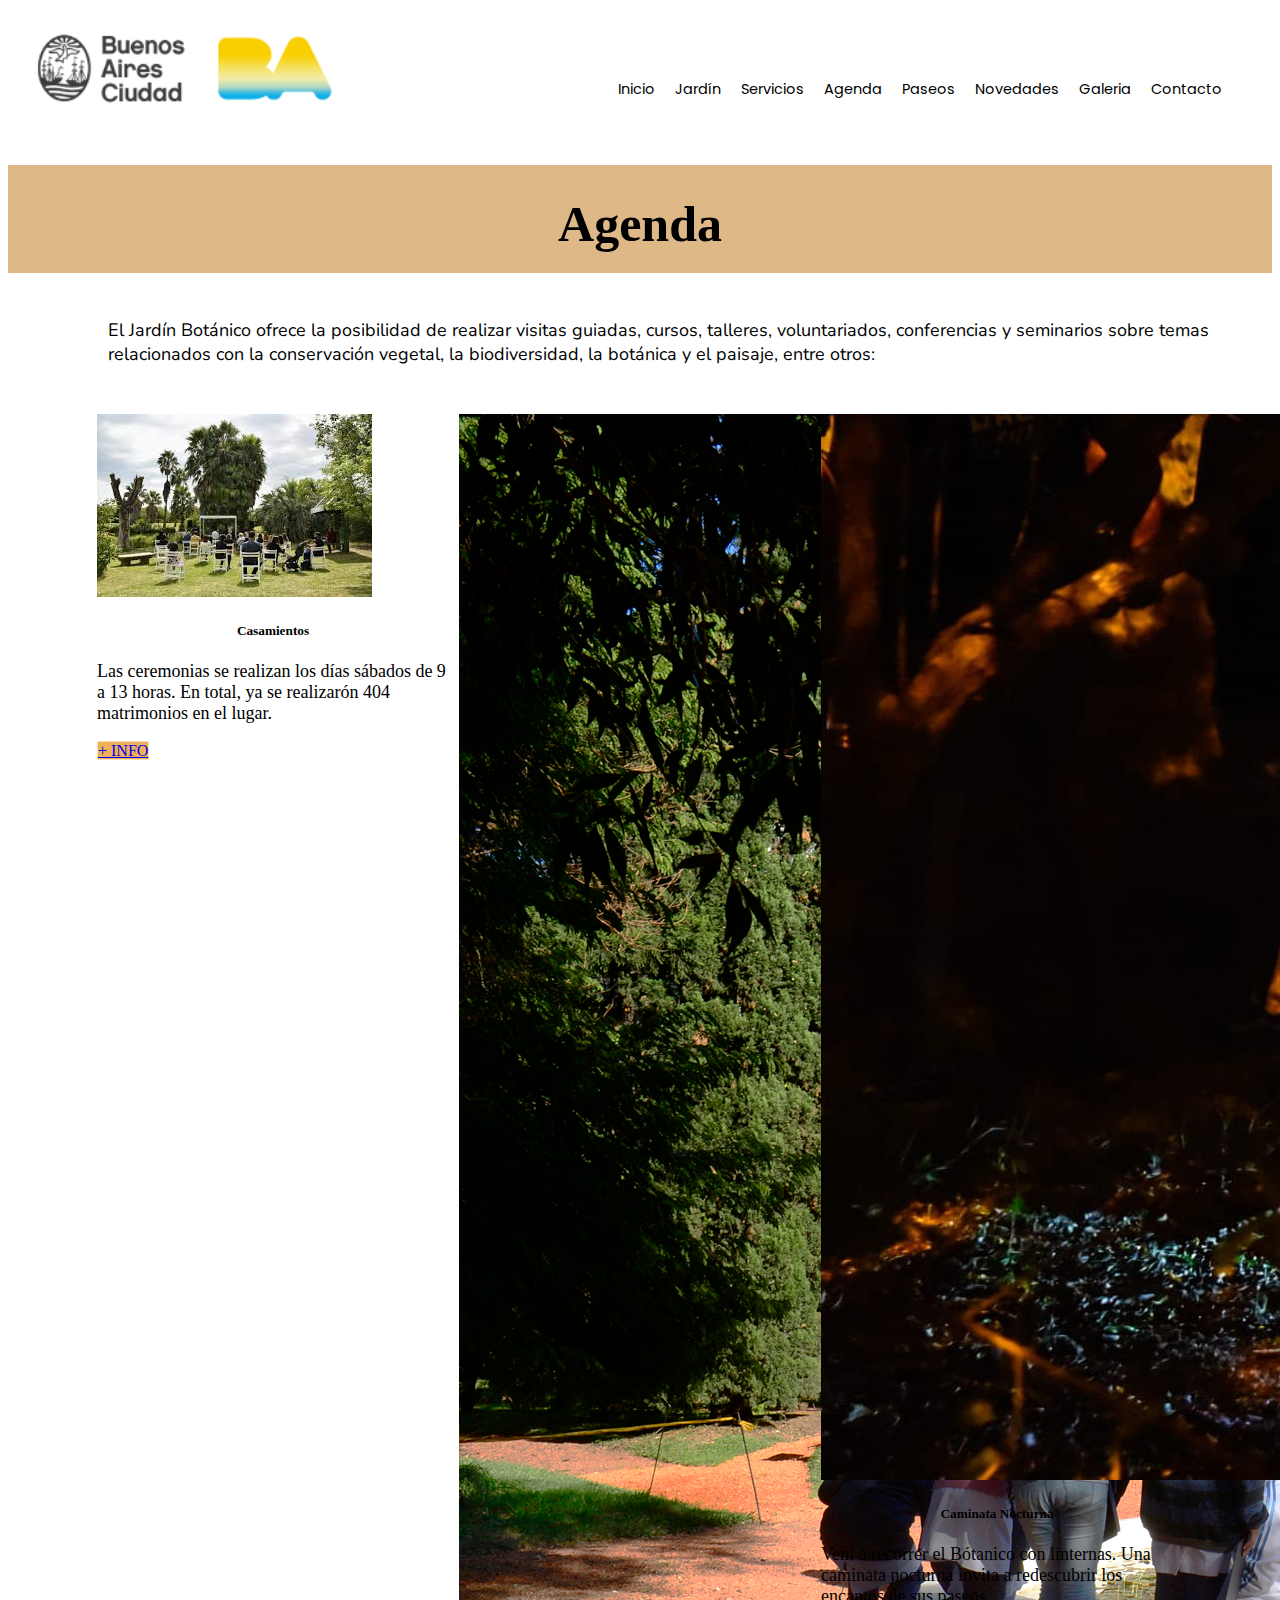
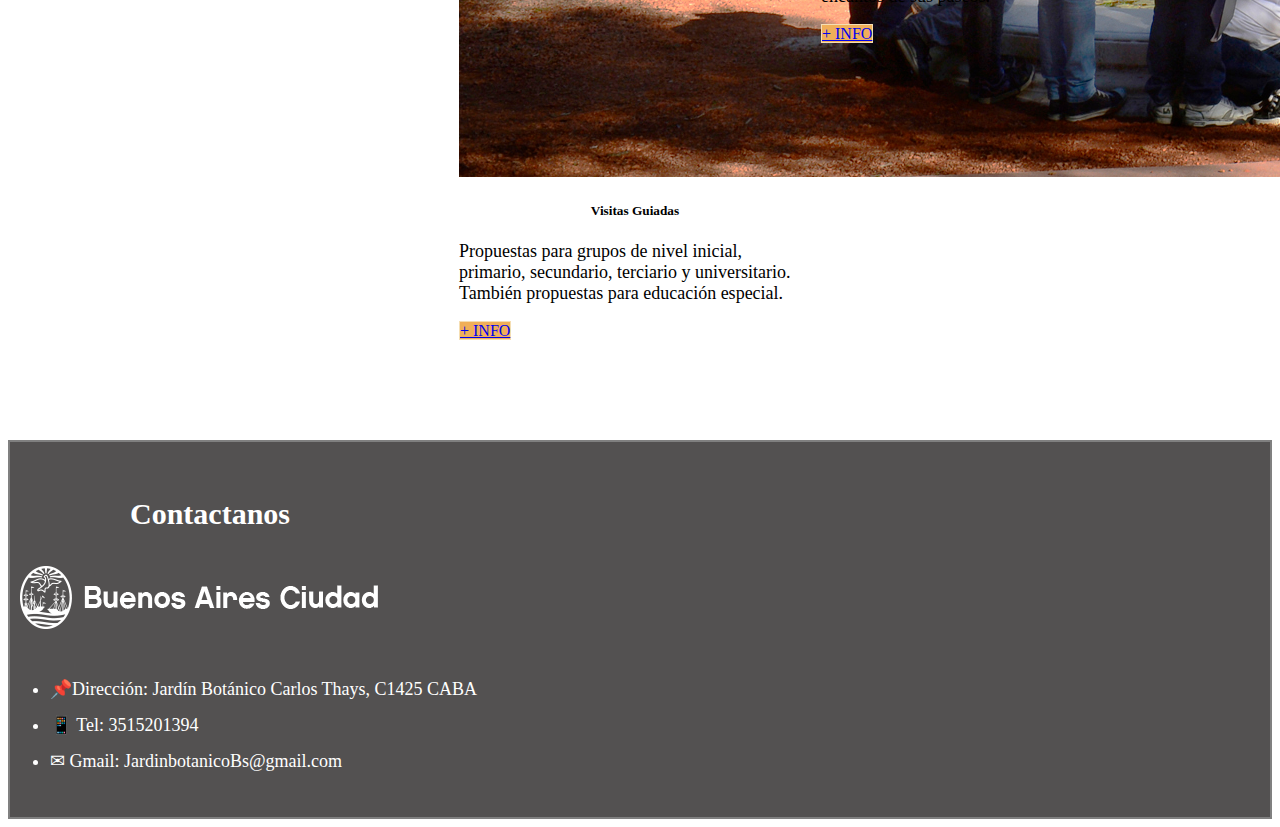
<file: pages/agenda.html>
<!DOCTYPE html>
<html lang="en">

<head>
  <meta charset="UTF-8">
  <meta http-equiv="X-UA-Compatible" content="IE=edge">
  <meta name="viewport" content="width=device-width, initial-scale=1.0">
  <meta name="description" content="El Jardín Botánico de la Ciudad “Carlos Thays conserva una importante colección viva de ejemplares arbóreos con aproximadamente 5 hectáreas destinadas a la
  flora argentina y unas 2 hectáreas con especies de los bosques templados de los cinco continentes">
  <link rel="preconnect" href="https://fonts.googleapis.com">
  <link rel="preconnect" href="https://fonts.gstatic.com" crossorigin>
  <link
    href="https://fonts.googleapis.com/css2?family=IBM+Plex+Mono&family=Josefin+Sans&family=Lora&family=Nunito&family=Oswald:wght@200;300&family=Poppins&display=swap"
    rel="stylesheet">
  <link rel="preconnect" href="https://fonts.googleapis.com">
  <link rel="preconnect" href="https://fonts.gstatic.com" crossorigin>
  <link
    href="https://fonts.googleapis.com/css2?family=IBM+Plex+Mono&family=Josefin+Sans&family=Lora&family=Nunito&family=Oswald:wght@200;300&family=Poppins&display=swap"
    rel="stylesheet">
  <meta name="keywords"
    content="jbc,jardín botánico, naturaleza,flora,fauna,biología,jardines,viveros,insectos,hojas,arboles,plantas,tierra,pulmon verde,especies,bosques">
  <link href="https://cdn.jsdelivr.net/npm/bootstrap@5.1.3/dist/css/bootstrap.min.css" rel="stylesheet"
    integrity="sha384-1BmE4kWBq78iYhFldvKuhfTAU6auU8tT94WrHftjDbrCEXSU1oBoqyl2QvZ6jIW3" crossorigin="anonymous">
  <link rel="stylesheet" href="https://cdnjs.cloudflare.com/ajax/libs/animate.css/4.1.1/animate.min.css" />
  <link rel="stylesheet" href="../cssnuevo/style.css">
  <link rel="shortcut icon" href="../imagenes/favicon.png" type="image/x-icon">
  <title>Jardín Botánico |Buenos Aires Ciudad - Gobierno de la Ciudad</title>
</head>

<body>

  <header>
    <div class="contenedor">
      <img src="../imagenes/logo.png" alt="Logo">


      <nav>
        <ul>
          <li><a href="../index.html" target="_blank">Inicio</a></li>
          <li><a href="./jardin.html" target="_blank">Jardín</a></li>
          <li><a href="./servicios.html" target="_blank">Servicios</a></li>
          <li><a href="./agenda.html" target="_blank">Agenda</a></li>
          <li><a href="./paseos.html" target="_blank">Paseos</a></li>
          <li><a href="./novedades.html" target="_blank">Novedades</a></li>
          <li><a href="./galeria.html" target="_blank">Galeria </a></li>
          <li><a href="#contacto">Contacto</a></li>
        </ul>
      </nav>
    </div>
  </header>


  <div class="contenedor_agenda-titulo">
    <h1>Agenda</h1>
    <p> El Jardín Botánico ofrece la posibilidad de realizar visitas guiadas, cursos, talleres, voluntariados,
      conferencias y seminarios sobre temas relacionados con la conservación vegetal, la biodiversidad, la botánica y el
      paisaje, entre otros:</p>
  </div>

  <section class="contenedor_agenda">
    <section class="agenda_casamiento">
      <div class="card" style="width: 22rem;">
        <img src="../imagenes/casamiento.jfif" class="card-img-top" alt="Ceremonias de casamientos en el Jardín Botánico">
        <div class="card-body">
          <h5 class="card-title">Casamientos</h5>
          <p class="card-text">Las ceremonias se realizan los días sábados de 9 a 13 horas. En total, ya se realizarón
            404 matrimonios en el lugar.</p>
          <a href="#" class="btn btn-primary">+ INFO</a>
        </div>
      </div>
    </section>

    <section class="agenda_visita-guiada">
      <div class="card" style="width: 22rem;">
        <img src="../imagenes/agenda6.jpg" class="card-img-top" alt="Visitas Guiadas por el Jardín Botánico">
        <div class="card-body">
          <h5 class="card-title">Visitas Guiadas</h5>
          <p class="card-text">Propuestas para grupos de nivel inicial, primario, secundario, terciario y universitario.
            También propuestas para educación especial.</p>
          <a href="#" class="btn btn-primary">+ INFO</a>
        </div>
      </div>
    </section>


    <section class="agenda_caminata-nocturna">
      <div class="card" style="width: 22rem;">
        <img src="../imagenes/caminataNocturna.jpg" class="card-img-top" alt="Caminata Nocturna por el Jardín Botánico">
        <div class="card-body">
          <h5 class="card-title">Caminata Nocturna</h5>
          <p class="card-text">Vení a recorrer el Bótanico con linternas. Una caminata nocturna invita a redescubrir los
            encantos de sus paseos.</p>
          <a href="#" class="btn btn-primary">+ INFO</a>
        </div>
      </div>
    </section>

  </section>



  <footer id="contacto">
    <div class="titulo_footer">
      <h2 class="animate__animated animate__bounce">Contactanos</h2>
      <img src="../imagenes/ciudad-ba.png" alt="Logo">
      <div class="descripcion_footer">
        <ul>
          <li> 📌Dirección: Jardín Botánico Carlos Thays, C1425 CABA</li>
          <li> 📱 Tel: 3515201394</li>
          <li>✉
            Gmail: JardinbotanicoBs@gmail.com</li>
        </ul>

      </div>
    </div>



    <div class="mapa_footer">
      <iframe
        src="https://www.google.com/maps/embed?pb=!1m18!1m12!1m3!1d13139.411640678754!2d-58.42604673022461!3d-34.582588199999975!2m3!1f0!2f0!3f0!3m2!1i1024!2i768!4f13.1!3m3!1m2!1s0x0%3A0x801e76c3f778715e!2sJard%C3%ADn%20Bot%C3%A1nico%20Carlos%20Thays!5e0!3m2!1ses-419!2sar!4v1661716517608!5m2!1ses-419!2sar"
        width="350" height="270" style="border:0;" allowfullscreen="" loading="lazy"
        referrerpolicy="no-referrer-when-downgrade">
      </iframe>

    </div>
  </footer>

    <script src="https://cdn.jsdelivr.net/npm/bootstrap@5.1.3/dist/js/bootstrap.bundle.min.js"
    integrity="sha384-ka7Sk0Gln4gmtz2MlQnikT1wXgYsOg+OMhuP+IlRH9sENBO0LRn5q+8nbTov4+1p"
    crossorigin="anonymous">
   </script>
</body>

</html>
</file>
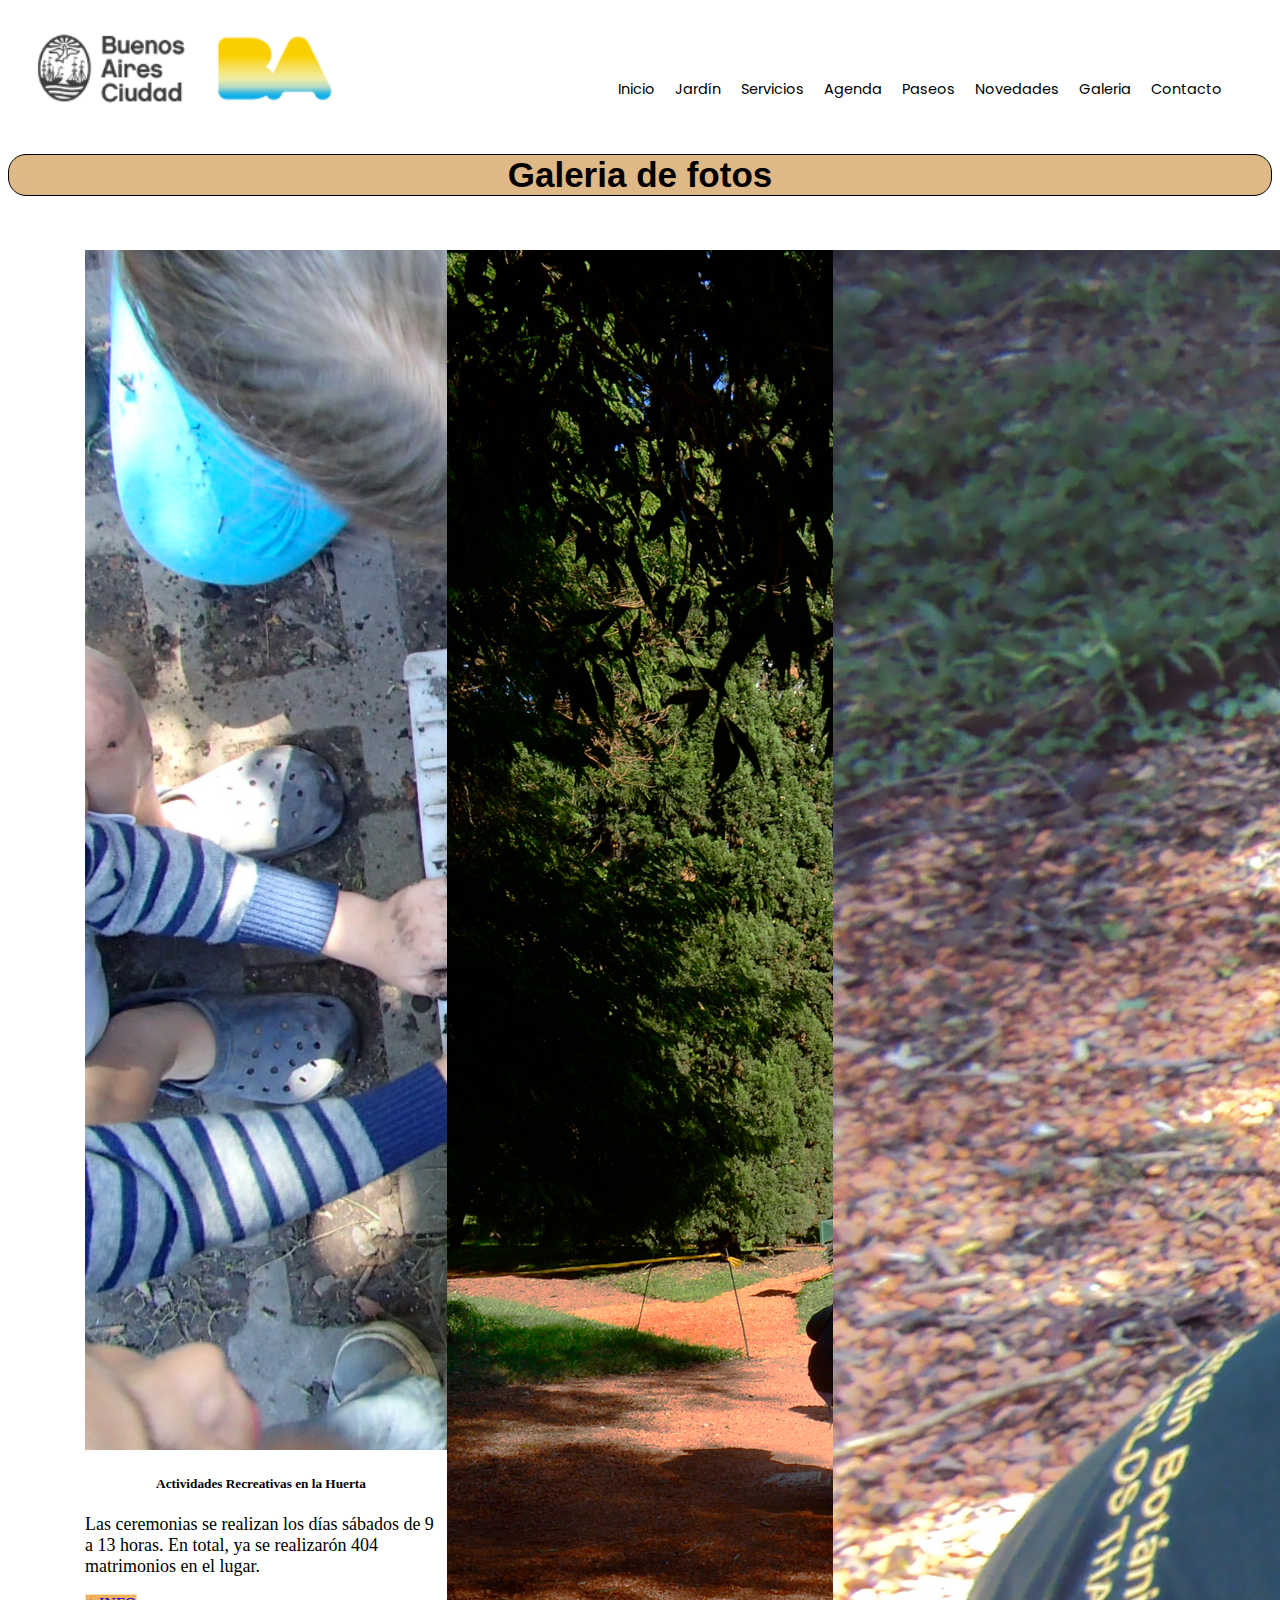
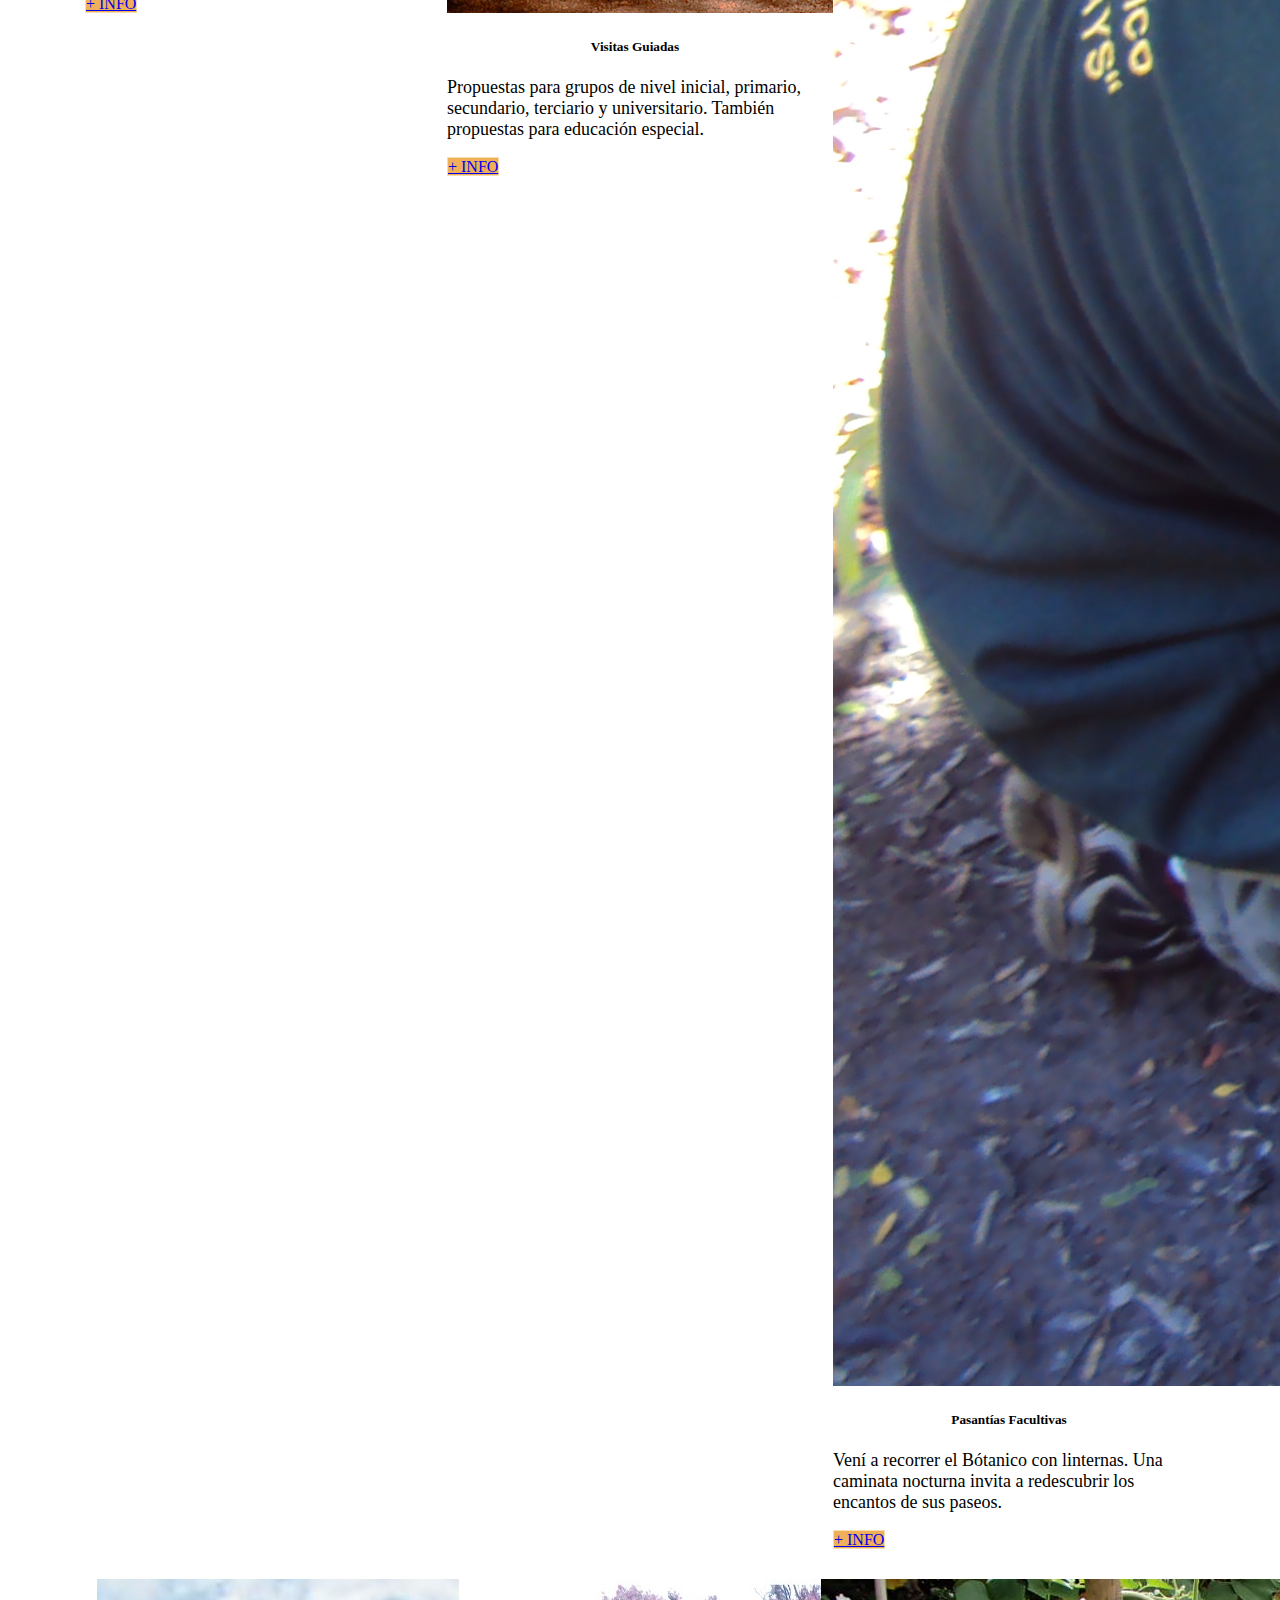
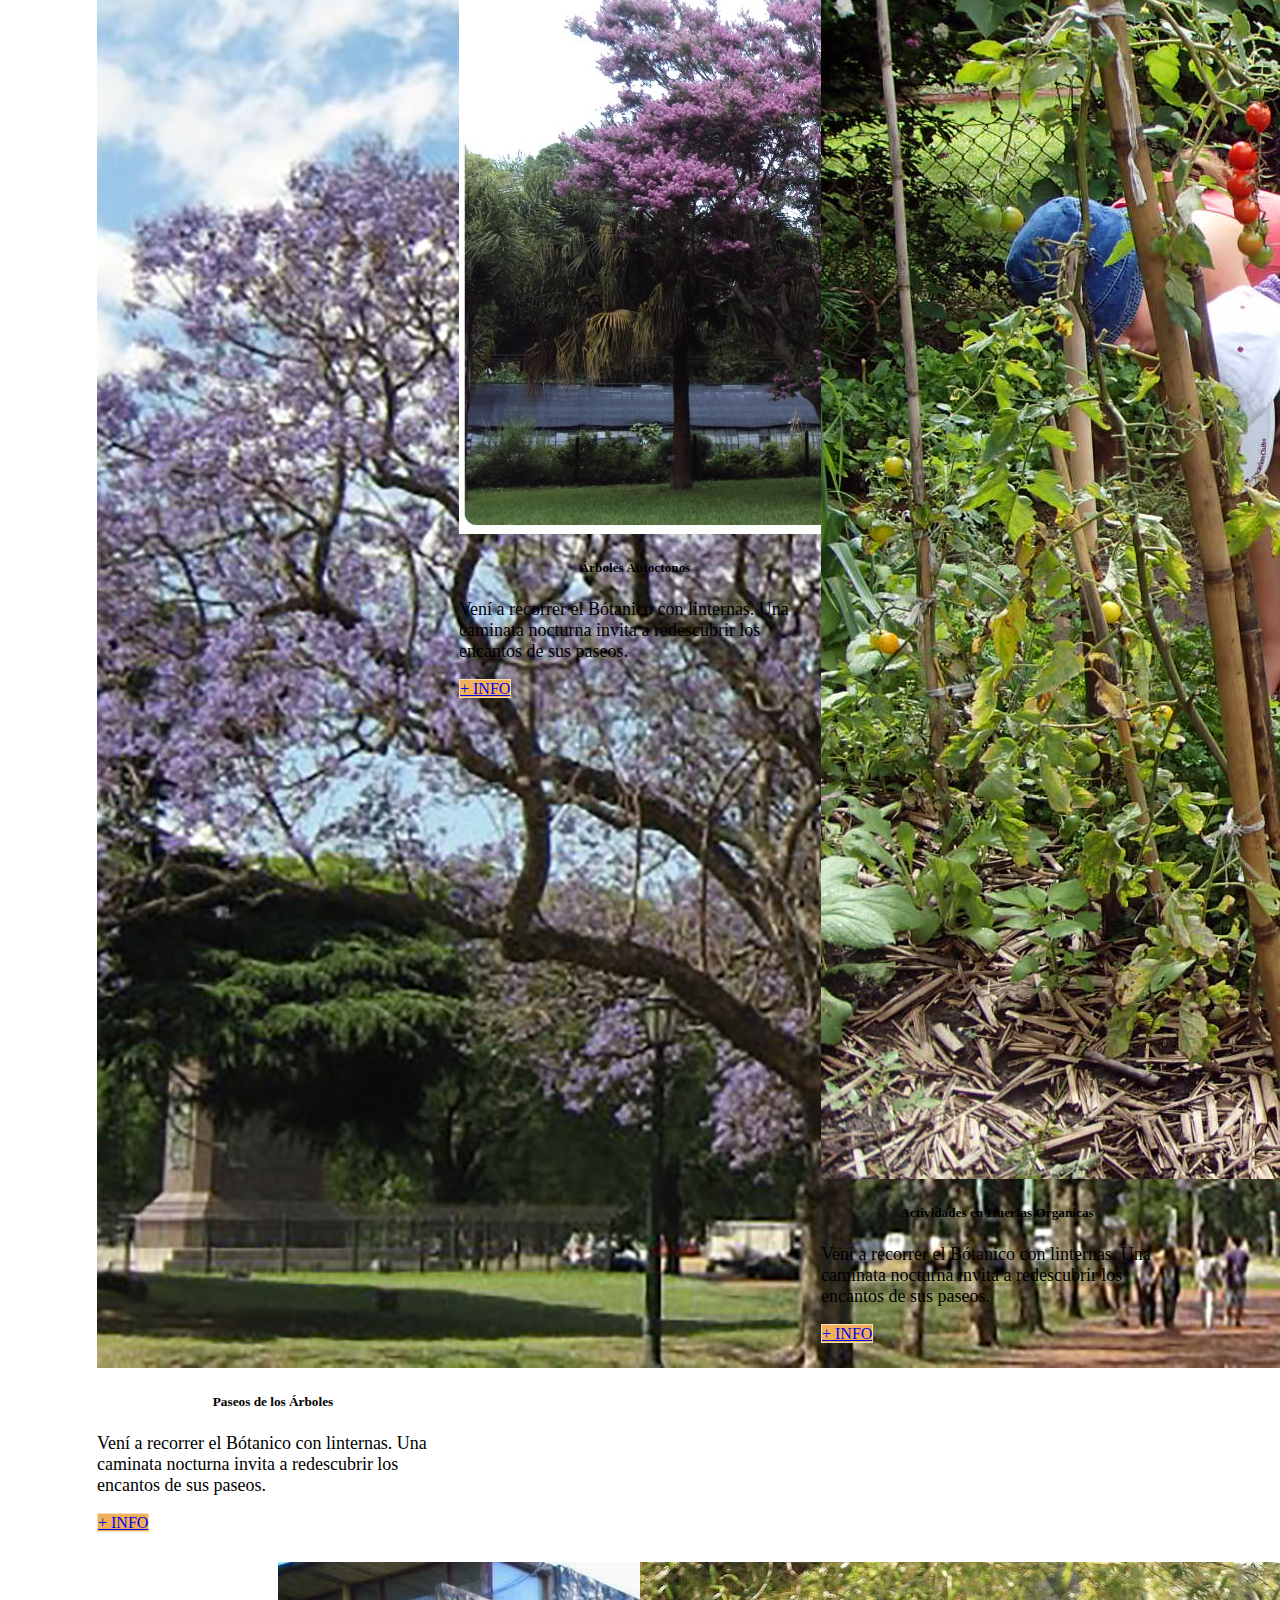
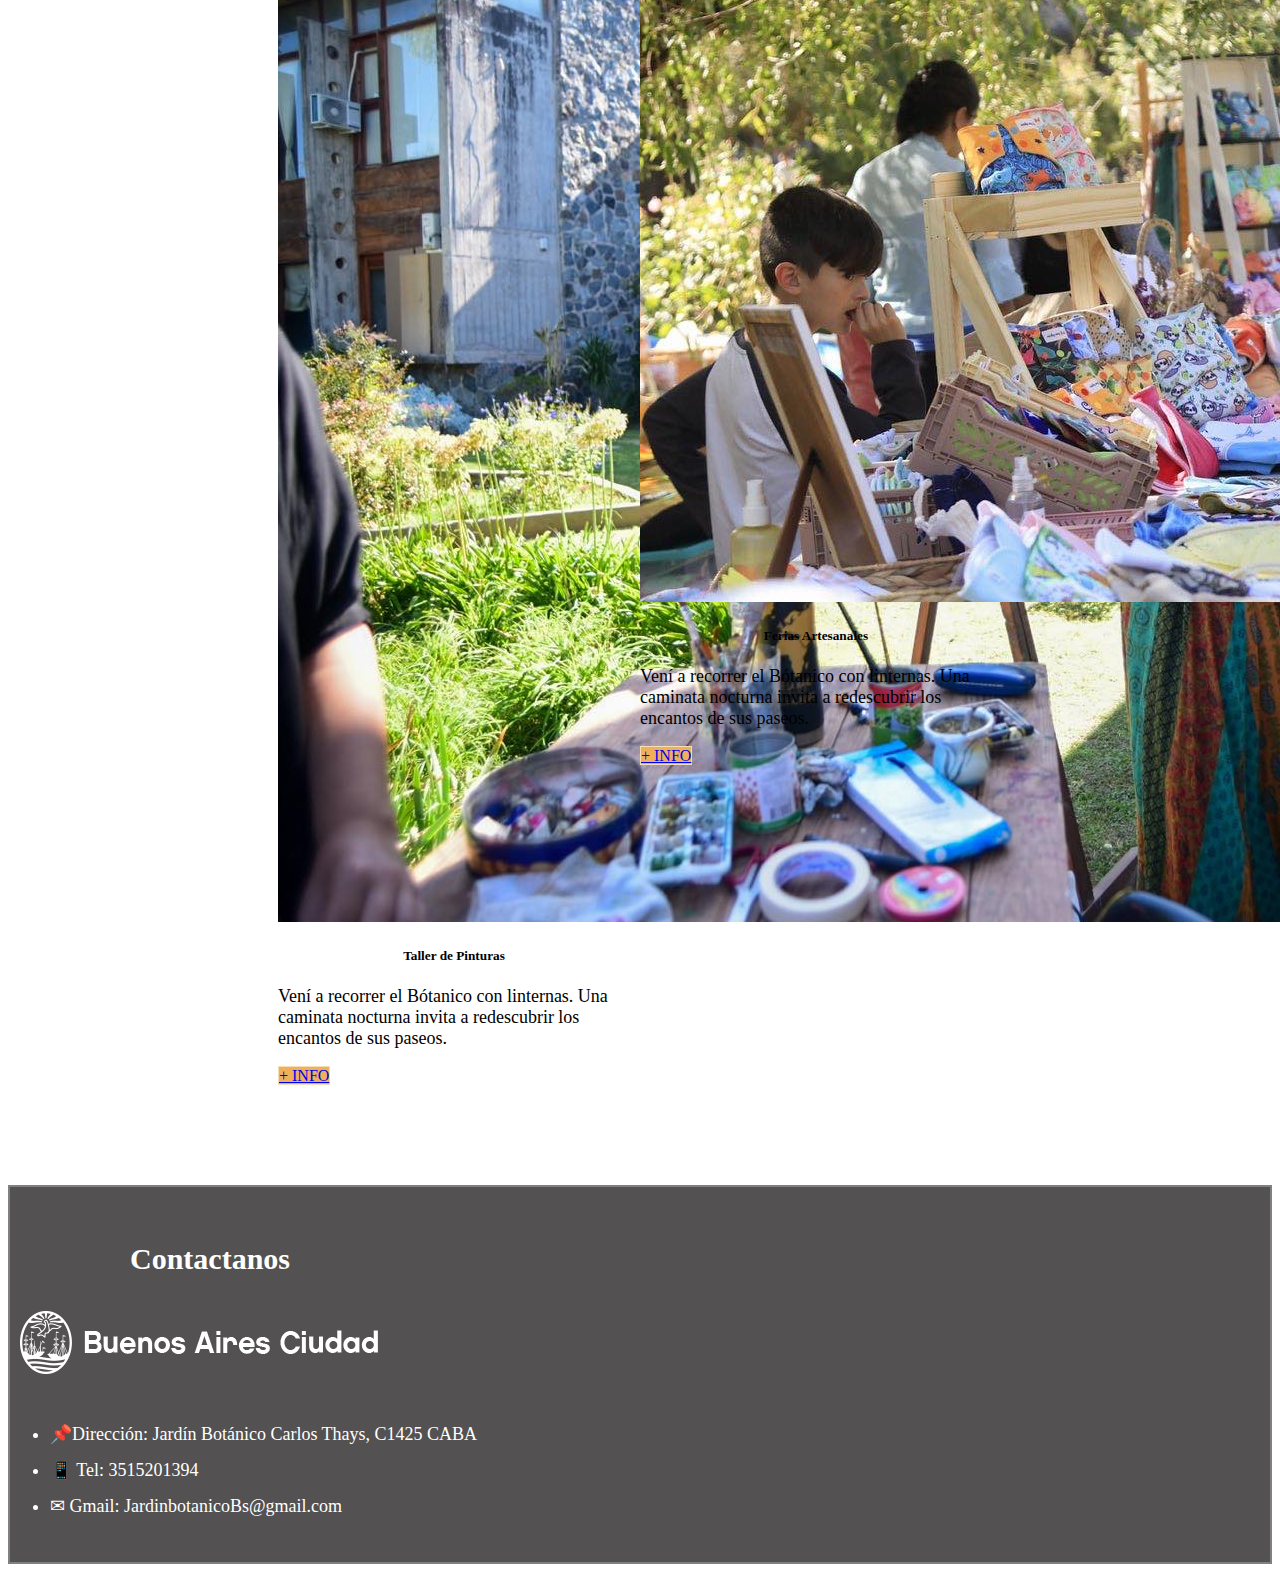
<file: pages/galeria.html>
<!DOCTYPE html>
<html lang="en">

<head>
  <meta charset="UTF-8">
  <meta http-equiv="X-UA-Compatible" content="IE=edge">
  <meta name="viewport" content="width=device-width, initial-scale=1.0">
  <meta name="description" content="El Jardín Botánico de la Ciudad “Carlos Thays conserva una importante colección viva de ejemplares arbóreos con aproximadamente 5 hectáreas destinadas a la
  flora argentina y unas 2 hectáreas con especies de los bosques templados de los cinco continentes">
  <meta name="keywords"
    content="jbc,jardín botánico, naturaleza,flora,fauna,biología,jardines,viveros,insectos,hojas,arboles,plantas,tierra,pulmon verde,especies,bosques">
  <link rel="preconnect" href="https://fonts.googleapis.com">
  <link rel="preconnect" href="https://fonts.gstatic.com" crossorigin>
  <link
    href="https://fonts.googleapis.com/css2?family=IBM+Plex+Mono&family=Josefin+Sans&family=Lora&family=Nunito&family=Oswald:wght@200;300&family=Poppins&display=swap"
    rel="stylesheet">
  <link rel="preconnect" href="https://fonts.googleapis.com">
  <link rel="preconnect" href="https://fonts.gstatic.com" crossorigin>
  <link
    href="https://fonts.googleapis.com/css2?family=IBM+Plex+Mono&family=Josefin+Sans&family=Lora&family=Nunito&family=Oswald:wght@200;300&family=Poppins&display=swap"
    rel="stylesheet">
  <link href="https://cdn.jsdelivr.net/npm/bootstrap@5.1.3/dist/css/bootstrap.min.css" rel="stylesheet"
    integrity="sha384-1BmE4kWBq78iYhFldvKuhfTAU6auU8tT94WrHftjDbrCEXSU1oBoqyl2QvZ6jIW3" crossorigin="anonymous">
  <link rel="stylesheet" href="https://cdnjs.cloudflare.com/ajax/libs/animate.css/4.1.1/animate.min.css" />
  <link rel="stylesheet" href="../cssnuevo/style.css">
  <link rel="shortcut icon" href="../imagenes/favicon.png" type="image/x-icon">
  <title>Jardín Botánico | Buenos Aires Ciudad - Gobierno de la Ciudad</title>
</head>

<body>
  <header>
    <div class="contenedor">
      <img src="../imagenes/logo.png" alt="Logo">


      <nav>
        <ul>
          <li><a href="../index.html" target="_blank">Inicio</a></li>
          <li><a href="./jardin.html" target="_blank">Jardín</a></li>
          <li><a href="./servicios.html" target="_blank">Servicios</a></li>
          <li><a href="./agenda.html" target="_blank">Agenda</a></li>
          <li><a href="./paseos.html" target="_blank">Paseos</a></li>
          <li><a href="./novedades.html" target="_blank">Novedades</a></li>
          <li><a href="./galeria.html" target="_blank">Galeria </a></li>
          <li><a href="#contacto">Contacto</a></li>
        </ul>
      </nav>
    </div>
  </header>

  <section class="encabezado_galeria">
    <h1>Galeria de fotos</h1>
  </section>


  <section class="contenedor_agenda">
    <section class="agenda_casamiento">
      <div class="card" style="width: 22rem;">
        <img src="../imagenes/galeria1.jpg" class="card-img-top" alt="Ceremonias de casamientos en el Jardín Botánico">
        <div class="card-body">
          <h5 class="card-title">Actividades Recreativas en la Huerta</h5>
          <p class="card-text">Las ceremonias se realizan los días sábados de 9 a 13 horas. En total, ya se realizarón
            404 matrimonios en el lugar.</p>
          <a href="#" class="btn btn-primary">+ INFO</a>
        </div>
      </div>
    </section>

    <section class="agenda_visita-guiada">
      <div class="card" style="width: 23.5rem;" >
        <img src="../imagenes/galeria2.jpg" class="card-img-top" alt="Visitas Guiadas por el Jardín Botánico">
        <div class="card-body">
          <h5 class="card-title">Visitas Guiadas</h5>
          <p class="card-text">Propuestas para grupos de nivel inicial, primario, secundario, terciario y universitario.
            También propuestas para educación especial.</p>
          <a href="#" class="btn btn-primary">+ INFO</a>
        </div>
      </div>
    </section>


    <section class="agenda_caminata-nocturna">
      <div class="card" style="width: 22rem;">
        <img src="../imagenes/galeria3.jpg" class="card-img-top" alt="Caminata Nocturna por el Jardín Botánico">
        <div class="card-body">
          <h5 class="card-title">Pasantías Facultivas</h5>
          <p class="card-text">Vení a recorrer el Bótanico con linternas. Una caminata nocturna invita a redescubrir los
            encantos de sus paseos.</p>
          <a href="#" class="btn btn-primary">+ INFO</a>
        </div>
      </div>
    </section>

    <section class="agenda_caminata-nocturna">
      <div class="card" style="width: 22rem;">
        <img src="../imagenes/galeria4.jpg" class="card-img-top" alt="Caminata Nocturna por el Jardín Botánico">
        <div class="card-body">
          <h5 class="card-title">Paseos de los Árboles</h5>
          <p class="card-text">Vení a recorrer el Bótanico con linternas. Una caminata nocturna invita a redescubrir los
            encantos de sus paseos.</p>
          <a href="#" class="btn btn-primary">+ INFO</a>
        </div>
      </div>
    </section>

    <section class="agenda_caminata-nocturna">
      <div class="card" style="width: 22rem;">
        <img src="../imagenes/galeria5.jpg" class="card-img-top" alt="Caminata Nocturna por el Jardín Botánico">
        <div class="card-body">
          <h5 class="card-title">Árboles Autoctonos</h5>
          <p class="card-text">Vení a recorrer el Bótanico con linternas. Una caminata nocturna invita a redescubrir los
            encantos de sus paseos.</p>
          <a href="#" class="btn btn-primary">+ INFO</a>
        </div>
      </div>
    </section>

    <section class="agenda_caminata-nocturna">
      <div class="card" style="width: 22rem;">
        <img src="../imagenes/tallerHortalizas.jpg" class="card-img-top" alt="Caminata Nocturna por el Jardín Botánico">
        <div class="card-body">
          <h5 class="card-title">Actividades en Huertas Organicas</h5>
          <p class="card-text">Vení a recorrer el Bótanico con linternas. Una caminata nocturna invita a redescubrir los
            encantos de sus paseos.</p>
          <a href="#" class="btn btn-primary">+ INFO</a>
        </div>
      </div>
    </section>

    <section class="agenda_caminata-nocturna">
      <div class="card" style="width: 22rem;">
        <img src="../imagenes/tallerPintura.jpg" class="card-img-top" alt="Caminata Nocturna por el Jardín Botánico">
        <div class="card-body">
          <h5 class="card-title">Taller de Pinturas</h5>
          <p class="card-text">Vení a recorrer el Bótanico con linternas. Una caminata nocturna invita a redescubrir los
            encantos de sus paseos.</p>
          <a href="#" class="btn btn-primary">+ INFO</a>
        </div>
      </div>
    </section>

    <section class="agenda_caminata-nocturna">
      <div class="card" style="width: 22rem;">
        <img src="../imagenes/feriaArtesanias.jpg" class="card-img-top" alt="Caminata Nocturna por el Jardín Botánico">
        <div class="card-body">
          <h5 class="card-title">Ferias Artesanales</h5>
          <p class="card-text">Vení a recorrer el Bótanico con linternas. Una caminata nocturna invita a redescubrir los
            encantos de sus paseos.</p>
          <a href="#" class="btn btn-primary">+ INFO</a>
        </div>
      </div>
    </section>
  </section>



    <footer id="contacto">
      <div class="titulo_footer">
        <h2 class="animate__animated animate__bounce">Contactanos</h2>
        <img src="../imagenes/ciudad-ba.png" alt="Logo">
        <div class="descripcion_footer">
          <ul>
            <li> 📌Dirección: Jardín Botánico Carlos Thays, C1425 CABA</li>
            <li> 📱 Tel: 3515201394</li>
            <li> ✉
              Gmail: JardinbotanicoBs@gmail.com</li>
          </ul>
  
        </div>
      </div>
      
  
  
  
      <div class="mapa_footer">
        <iframe
          src="https://www.google.com/maps/embed?pb=!1m18!1m12!1m3!1d13139.411640678754!2d-58.42604673022461!3d-34.582588199999975!2m3!1f0!2f0!3f0!3m2!1i1024!2i768!4f13.1!3m3!1m2!1s0x0%3A0x801e76c3f778715e!2sJard%C3%ADn%20Bot%C3%A1nico%20Carlos%20Thays!5e0!3m2!1ses-419!2sar!4v1661716517608!5m2!1ses-419!2sar"
          width="350" height="270" style="border:0;" allowfullscreen="" loading="lazy"
          referrerpolicy="no-referrer-when-downgrade">
        </iframe>
  
      </div>
    </footer>
  
    <script src="https://cdn.jsdelivr.net/npm/bootstrap@5.1.3/dist/js/bootstrap.bundle.min.js"
      integrity="sha384-ka7Sk0Gln4gmtz2MlQnikT1wXgYsOg+OMhuP+IlRH9sENBO0LRn5q+8nbTov4+1p" crossorigin="anonymous">
      </script>
  </body>
  
  </html>
</file>
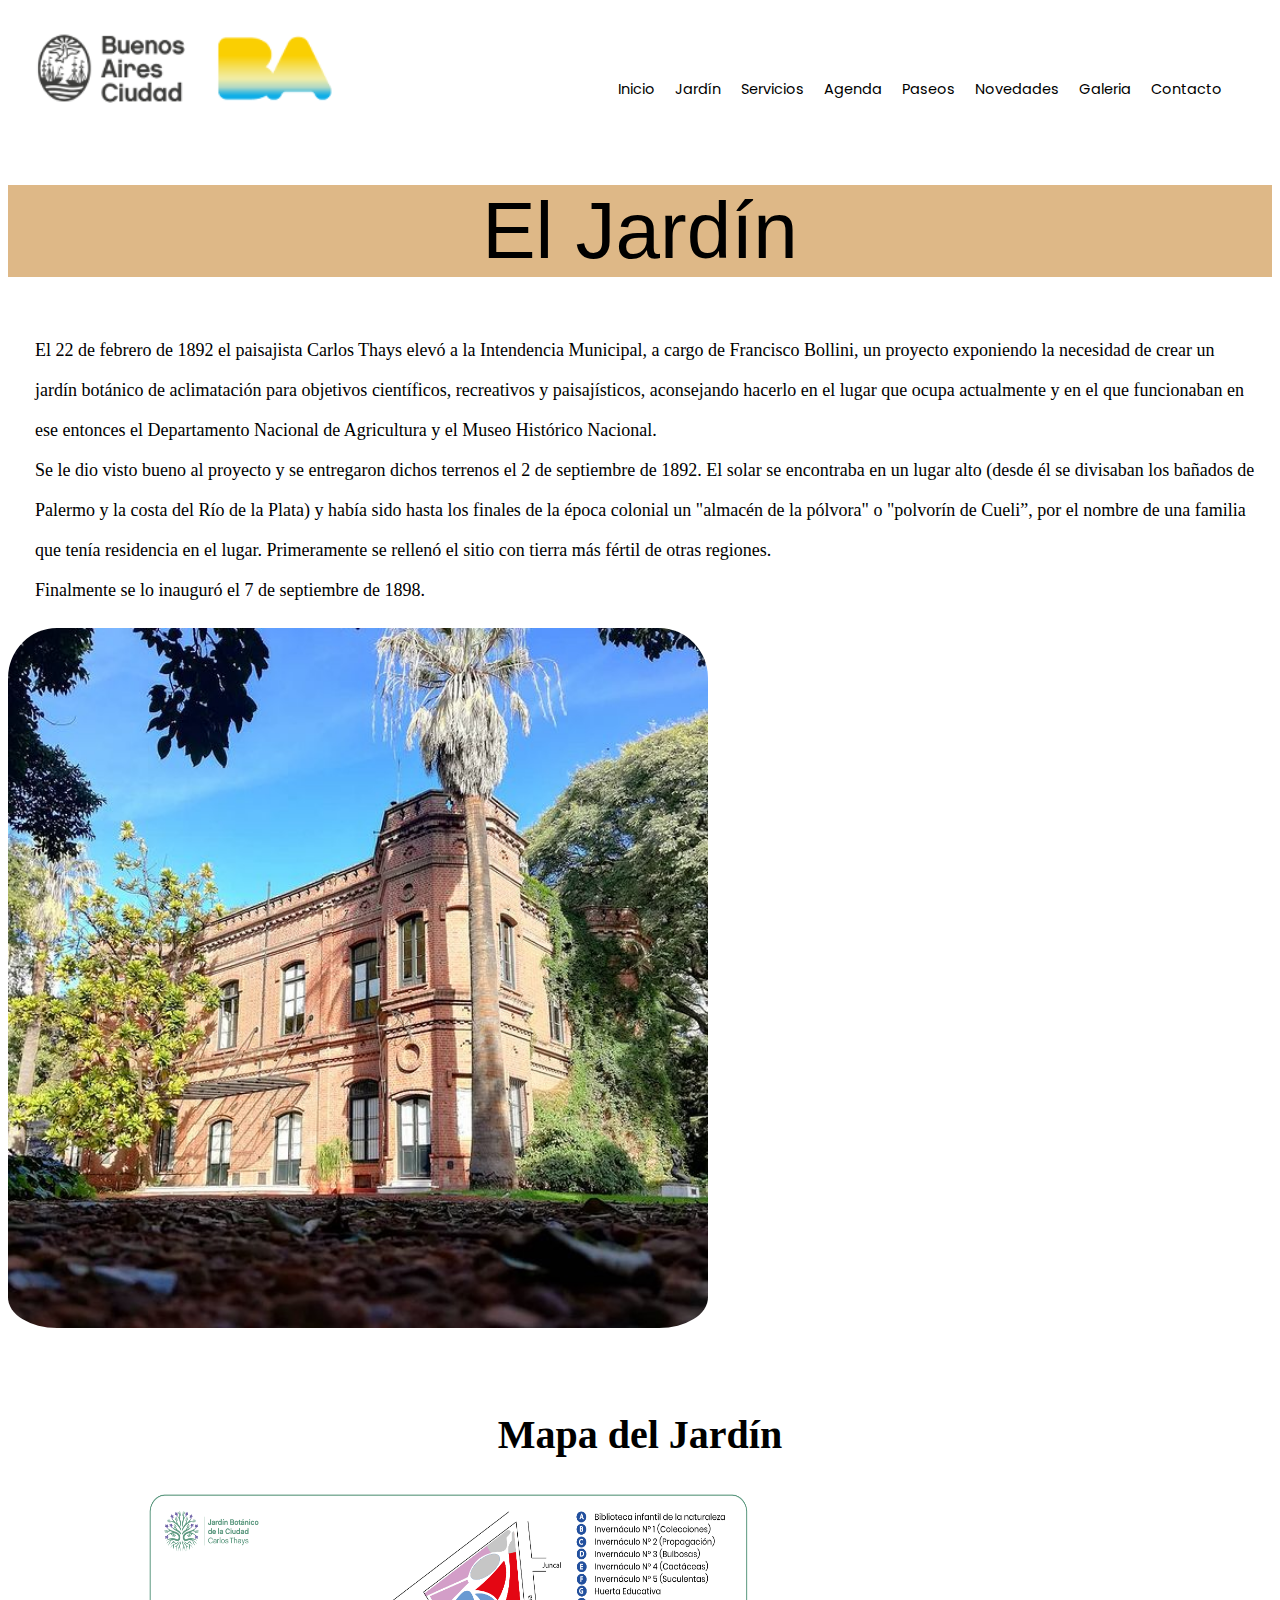
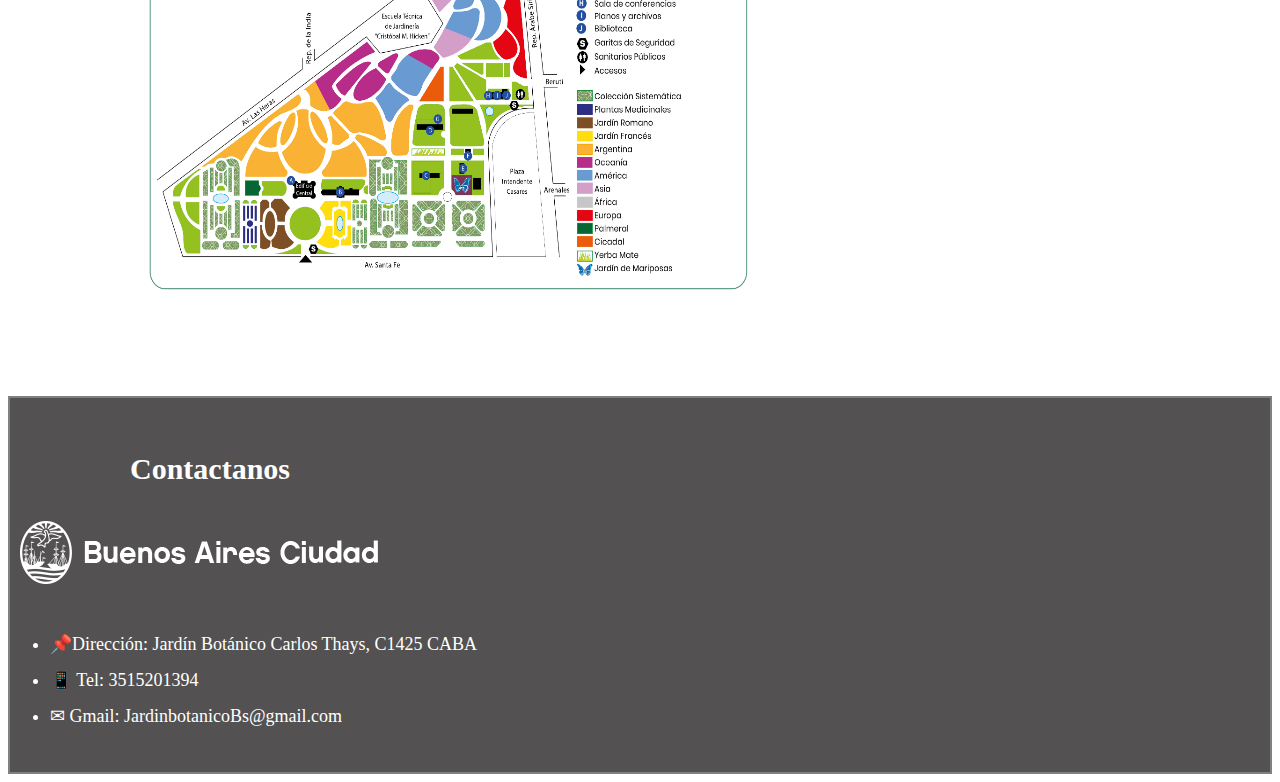
<file: pages/jardin.html>
<!DOCTYPE html>
<html lang="en">

<head>
  <meta charset="UTF-8">
  <meta http-equiv="X-UA-Compatible" content="IE=edge">
  <meta name="viewport" content="width=device-width, initial-scale=1.0">
  <meta name="description" content="El Jardín Botánico de la Ciudad “Carlos Thays conserva una importante colección viva de ejemplares arbóreos con aproximadamente 5 hectáreas destinadas a la
  flora argentina y unas 2 hectáreas con especies de los bosques templados de los cinco continentes">
  <meta name="keywords"
    content="jbc,jardín botánico, naturaleza,flora,fauna,biología,jardines,viveros,insectos,hojas,arboles,plantas,tierra,pulmon verde,especies,bosques">
  <link rel="preconnect" href="https://fonts.googleapis.com">
  <link rel="preconnect" href="https://fonts.gstatic.com" crossorigin>
  <link
    href="https://fonts.googleapis.com/css2?family=IBM+Plex+Mono&family=Josefin+Sans&family=Lora&family=Nunito&family=Oswald:wght@200;300&family=Poppins&display=swap"
    rel="stylesheet">
  <link rel="preconnect" href="https://fonts.googleapis.com">
  <link rel="preconnect" href="https://fonts.gstatic.com" crossorigin>
  <link
    href="https://fonts.googleapis.com/css2?family=IBM+Plex+Mono&family=Josefin+Sans&family=Lora&family=Nunito&family=Oswald:wght@200;300&family=Poppins&display=swap"
    rel="stylesheet">
  <link href="https://cdn.jsdelivr.net/npm/bootstrap@5.1.3/dist/css/bootstrap.min.css" rel="stylesheet"
    integrity="sha384-1BmE4kWBq78iYhFldvKuhfTAU6auU8tT94WrHftjDbrCEXSU1oBoqyl2QvZ6jIW3" crossorigin="anonymous">
  <link rel="stylesheet" href="https://cdnjs.cloudflare.com/ajax/libs/animate.css/4.1.1/animate.min.css" />
  <link rel="stylesheet" href="../cssnuevo/style.css">
  <link rel="shortcut icon" href="../imagenes/favicon.png" type="image/x-icon">
  <title>Jardín Botánico | Buenos Aires Ciudad - Gobierno de la Ciudad</title>
</head>

<body>
  <header>
    <div class="contenedor">
      <img src="../imagenes/logo.png" alt="Logo">


      <nav>
        <ul>
          <li><a href="../index.html" target="_blank">Inicio</a></li>
          <li><a href="./jardin.html" target="_blank">Jardín</a></li>
          <li><a href="./servicios.html" target="_blank">Servicios</a></li>
          <li><a href="./agenda.html" target="_blank">Agenda</a></li>
          <li><a href="./paseos.html" target="_blank">Paseos</a></li>
          <li><a href="./novedades.html" target="_blank">Novedades</a></li>
          <li><a href="./galeria.html" target="_blank">Galeria</a></li>
          <li><a href="#contacto">Contacto</a></li>
        </ul>
      </nav>
    </div>
  </header>



  <div class="contenedor_jardin">
    <div class="columnas">
      <div class="contenedor_jardin-titulo">
        <h1>El Jardín</h1>
        <p>El 22 de febrero de 1892 el paisajista Carlos Thays elevó a la Intendencia Municipal, a cargo de Francisco
          Bollini, un proyecto exponiendo la necesidad de crear un jardín botánico de aclimatación para objetivos
          científicos, recreativos y paisajísticos, aconsejando hacerlo en el lugar que ocupa actualmente y en el que
          funcionaban en ese entonces el Departamento Nacional de Agricultura y el Museo Histórico Nacional.
          <br> Se le dio visto bueno al proyecto y se entregaron dichos terrenos el 2 de septiembre de 1892.

          El solar se encontraba en un lugar alto (desde él se divisaban los bañados de Palermo y la costa del Río de la
          Plata) y había sido hasta los finales de la época colonial un "almacén de la pólvora" o "polvorín de Cueli”,
          por el nombre de una familia que tenía residencia en el lugar.

          Primeramente se rellenó el sitio con tierra más fértil de otras regiones.​
          <br>
          Finalmente se lo inauguró el 7 de septiembre de 1898.​

        </p>
      </div>
      <img src="../imagenes/elJardin.jpg" alt="Imágen del Jardín">

    </div>
  </div>

  </div>


  <div class="mapa_jardin">
    <h2>Mapa del Jardín</h2>
    <img src="../imagenes/mapaJardin.jpg" alt="Mapa del Jardín Botánico">
  </div>

  <footer id="contacto">
    <div class="titulo_footer">
      <h2 class="animate__animated animate__bounce">Contactanos</h2>
      <img src="../imagenes/ciudad-ba.png" alt="Logo">
      <div class="descripcion_footer">
        <ul>
          <li> 📌Dirección: Jardín Botánico Carlos Thays, C1425 CABA</li>
          <li> 📱 Tel: 3515201394</li>
          <li>✉
            Gmail: JardinbotanicoBs@gmail.com</li>
        </ul>

      </div>
    </div>



    <div class="mapa_footer">
      <iframe
        src="https://www.google.com/maps/embed?pb=!1m18!1m12!1m3!1d13139.411640678754!2d-58.42604673022461!3d-34.582588199999975!2m3!1f0!2f0!3f0!3m2!1i1024!2i768!4f13.1!3m3!1m2!1s0x0%3A0x801e76c3f778715e!2sJard%C3%ADn%20Bot%C3%A1nico%20Carlos%20Thays!5e0!3m2!1ses-419!2sar!4v1661716517608!5m2!1ses-419!2sar"
        width="350" height="270" style="border:0;" allowfullscreen="" loading="lazy"
        referrerpolicy="no-referrer-when-downgrade">
      </iframe>

    </div>
  </footer>



  <script src="https://cdn.jsdelivr.net/npm/bootstrap@5.1.3/dist/js/bootstrap.bundle.min.js"
    integrity="sha384-ka7Sk0Gln4gmtz2MlQnikT1wXgYsOg+OMhuP+IlRH9sENBO0LRn5q+8nbTov4+1p" crossorigin="anonymous">
    </script>
</body>

</html>
</file>
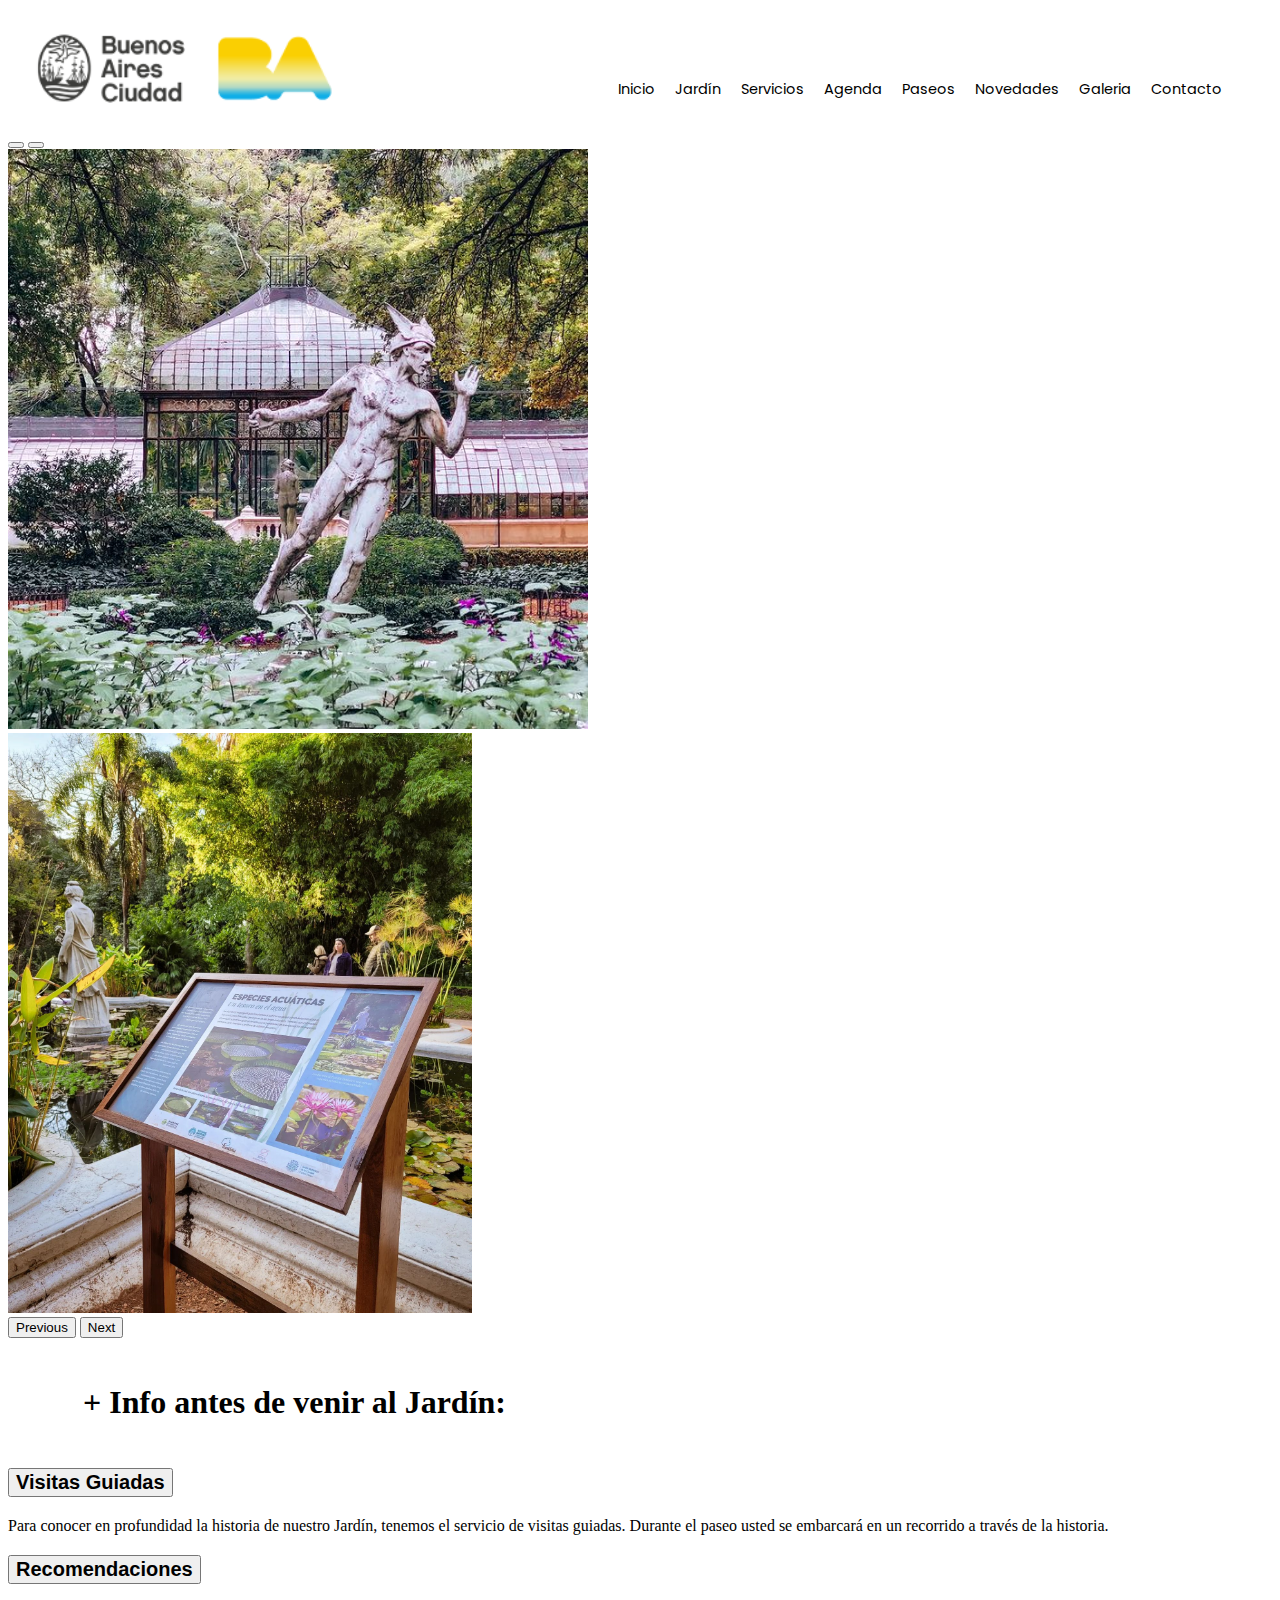
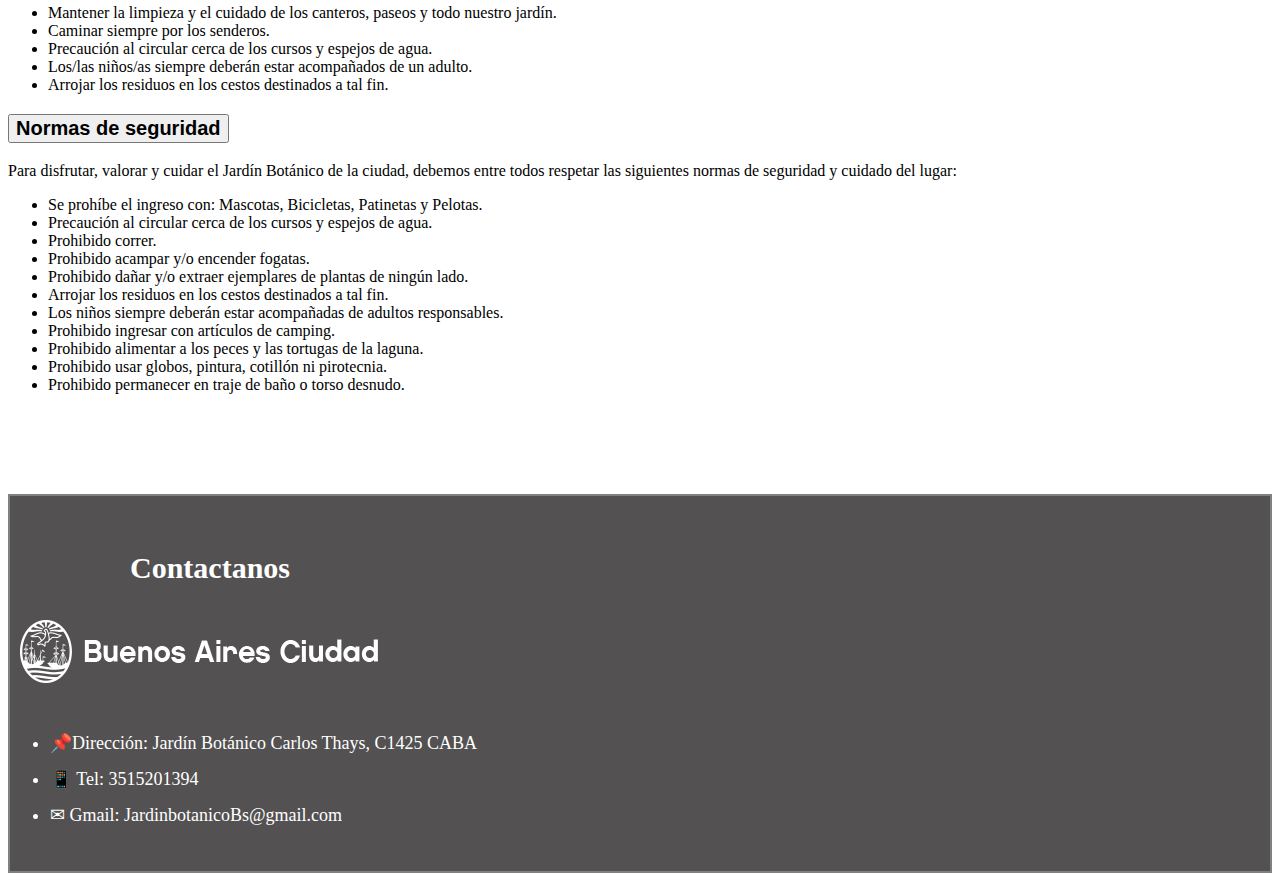
<file: pages/servicios.html>
<!DOCTYPE html>
<html lang="en">

<head>
  <meta charset="UTF-8">
  <meta http-equiv="X-UA-Compatible" content="IE=edge">
  <meta name="viewport" content="width=device-width, initial-scale=1.0">
  <meta name="description" content="El Jardín Botánico de la Ciudad “Carlos Thays conserva una importante colección viva de ejemplares arbóreos con aproximadamente 5 hectáreas destinadas a la
  flora argentina y unas 2 hectáreas con especies de los bosques templados de los cinco continentes">
  <meta name="keywords"
    content="jbc,jardín botánico, naturaleza,flora,fauna,biología,jardines,viveros,insectos,hojas,arboles,plantas,tierra,pulmon verde,especies,bosques">
  <link rel="preconnect" href="https://fonts.googleapis.com">
  <link rel="preconnect" href="https://fonts.gstatic.com" crossorigin>
  <link
    href="https://fonts.googleapis.com/css2?family=IBM+Plex+Mono&family=Josefin+Sans&family=Lora&family=Nunito&family=Oswald:wght@200;300&family=Poppins&display=swap"
    rel="stylesheet">
  <link rel="preconnect" href="https://fonts.googleapis.com">
  <link rel="preconnect" href="https://fonts.gstatic.com" crossorigin>
  <link
    href="https://fonts.googleapis.com/css2?family=IBM+Plex+Mono&family=Josefin+Sans&family=Lora&family=Nunito&family=Oswald:wght@200;300&family=Poppins&display=swap"
    rel="stylesheet">
  <link href="https://cdn.jsdelivr.net/npm/bootstrap@5.1.3/dist/css/bootstrap.min.css" rel="stylesheet"
    integrity="sha384-1BmE4kWBq78iYhFldvKuhfTAU6auU8tT94WrHftjDbrCEXSU1oBoqyl2QvZ6jIW3" crossorigin="anonymous">
  <link rel="stylesheet" href="https://cdnjs.cloudflare.com/ajax/libs/animate.css/4.1.1/animate.min.css" />
  <link rel="stylesheet" href="../cssnuevo/style.css">
  <link rel="shortcut icon" href="../imagenes/favicon.png" type="image/x-icon">
  <title>Jardín Botánico | Buenos Aires Ciudad - Gobierno de la Ciudad</title>

</head>

<body>
  <header>
    <div class="contenedor">
      <img src="../imagenes/logo.png" alt="Logo">

      <nav>
        <ul>
          <li><a href="../index.html" target="_blank">Inicio</a></li>
          <li><a href="./jardin.html" target="_blank">Jardín</a></li>
          <li><a href="./servicios.html" target="_blank">Servicios</a></li>
          <li><a href="./agenda.html" target="_blank">Agenda</a></li>
          <li><a href="./paseos.html" target="_blank">Paseos</a></li>
          <li><a href="./novedades.html" target="_blank">Novedades</a></li>
          <li><a href="./galeria.html" target="_blank">Galeria </a></li>
          <li><a href="#contacto">Contacto</a></li>
        </ul>
      </nav>
    </div>
  </header>

  <div id="carouselExampleIndicators" class="carousel slide" data-bs-ride="carousel">
    <div class="carousel-indicators">
      <button type="button" data-bs-target="#carouselExampleIndicators" data-bs-slide-to="0" class="active"
        aria-current="true" aria-label="Slide 1"></button>
      <button type="button" data-bs-target="#carouselExampleIndicators" data-bs-slide-to="1"
        aria-label="Slide 2"></button>
    </div>
    <div class="carousel-inner">
      <div class="carousel-item active">
        <img src="../imagenes/servicio1.webp" class="d-block w-100" alt="Imágen de carousel.">
      </div>
      <div class="carousel-item">
        <img src="../imagenes/servicio2.webp" class="d-block w-100" alt="Imágen de carousel.">
      </div>
    </div>
    <button class="carousel-control-prev" type="button" data-bs-target="#carouselExampleIndicators"
      data-bs-slide="prev">
      <span class="carousel-control-prev-icon" aria-hidden="true"></span>
      <span class="visually-hidden">Previous</span>
    </button>
    <button class="carousel-control-next" type="button" data-bs-target="#carouselExampleIndicators"
      data-bs-slide="next">
      <span class="carousel-control-next-icon" aria-hidden="true"></span>
      <span class="visually-hidden">Next</span>
    </button>
  </div>


  <div class="titulo_servicios-acordion">
    <h1>+ Info antes de venir al Jardín:</h1>
  </div>
  <div class="accordion accordion-flush" id="accordionFlushExample">
    <div class="accordion-item">
      <h2 class="accordion-header" id="flush-headingOne">
        <button class="accordion-button collapsed" type="button" data-bs-toggle="collapse"
          data-bs-target="#flush-collapseOne" aria-expanded="false" aria-controls="flush-collapseOne">
          <strong> Visitas Guiadas </strong>
        </button>
      </h2>
      <div id="flush-collapseOne" class="accordion-collapse collapse" aria-labelledby="flush-headingOne"
        data-bs-parent="#accordionFlushExample">
        <div class="accordion-body">
          <p>Para conocer en profundidad la historia de nuestro Jardín, tenemos el servicio de visitas guiadas. Durante
            el paseo usted se embarcará en un recorrido a través de la historia.</p>
        </div>
      </div>
    </div>
    <div class="accordion-item">
      <h2 class="accordion-header" id="flush-headingTwo">
        <button class="accordion-button collapsed" type="button" data-bs-toggle="collapse"
          data-bs-target="#flush-collapseTwo" aria-expanded="false" aria-controls="flush-collapseTwo">
          <strong>Recomendaciones</strong>
        </button>
      </h2>
      <div id="flush-collapseTwo" class="accordion-collapse collapse" aria-labelledby="flush-headingTwo"
        data-bs-parent="#accordionFlushExample">
        <div class="accordion-body">
          <ul>
            <li>Mantener la limpieza y el cuidado de los canteros, paseos y todo nuestro jardín.</li>
            <li>Caminar siempre por los senderos.</li>
            <li>Precaución al circular cerca de los cursos y espejos de agua.</li>
            <li>Los/las niños/as siempre deberán estar acompañados de un adulto.</li>
            <li>Arrojar los residuos en los cestos destinados a tal fin.</li>
          </ul>
        </div>
      </div>
    </div>
    <div class="accordion-item">
      <h2 class="accordion-header" id="flush-headingThree">
        <button class="accordion-button collapsed" type="button" data-bs-toggle="collapse"
          data-bs-target="#flush-collapseThree" aria-expanded="false" aria-controls="flush-collapseThree">
          <strong>Normas de seguridad</strong>
        </button>
      </h2>
      <div id="flush-collapseThree" class="accordion-collapse collapse" aria-labelledby="flush-headingThree"
        data-bs-parent="#accordionFlushExample">
        <div class="accordion-body">
          <p>Para disfrutar, valorar y cuidar el Jardín Botánico de la ciudad, debemos entre todos respetar las
            siguientes
            normas de seguridad y cuidado del lugar:</p>
          <ul>
            <li>Se prohíbe el ingreso con: Mascotas, Bicicletas, Patinetas y Pelotas.</li>
            <li>Precaución al circular cerca de los cursos y espejos de agua.</li>
            <li>Prohibido correr.</li>
            <li>Prohibido acampar y/o encender fogatas.</li>
            <li>Prohibido dañar y/o extraer ejemplares de plantas de ningún lado.</li>
            <li>Arrojar los residuos en los cestos destinados a tal fin.</li>
            <li>Los niños siempre deberán estar acompañadas de adultos responsables.</li>
            <li>Prohibido ingresar con artículos de camping.</li>
            <li>Prohibido alimentar a los peces y las tortugas de la laguna.</li>
            <li>Prohibido usar globos, pintura, cotillón ni pirotecnia.</li>
            <li>Prohibido permanecer en traje de baño o torso desnudo.</li>
          </ul>
        </div>
      </div>
    </div>
  </div>



  <footer id="contacto">
    <div class="titulo_footer">
      <h2 class="animate__animated animate__bounce">Contactanos</h2>
      <img src="../imagenes/ciudad-ba.png" alt="Logo">
      <div class="descripcion_footer">
        <ul>
          <li> 📌Dirección: Jardín Botánico Carlos Thays, C1425 CABA</li>
          <li> 📱 Tel: 3515201394</li>
          <li> ✉
            Gmail: JardinbotanicoBs@gmail.com</li>
        </ul>

      </div>
    </div>



    <div class="mapa_footer">
      <iframe
        src="https://www.google.com/maps/embed?pb=!1m18!1m12!1m3!1d13139.411640678754!2d-58.42604673022461!3d-34.582588199999975!2m3!1f0!2f0!3f0!3m2!1i1024!2i768!4f13.1!3m3!1m2!1s0x0%3A0x801e76c3f778715e!2sJard%C3%ADn%20Bot%C3%A1nico%20Carlos%20Thays!5e0!3m2!1ses-419!2sar!4v1661716517608!5m2!1ses-419!2sar"
        width="350" height="270" style="border:0;" allowfullscreen="" loading="lazy"
        referrerpolicy="no-referrer-when-downgrade">
      </iframe>

    </div>
  </footer>

  <script src="https://cdn.jsdelivr.net/npm/bootstrap@5.1.3/dist/js/bootstrap.bundle.min.js"
    integrity="sha384-ka7Sk0Gln4gmtz2MlQnikT1wXgYsOg+OMhuP+IlRH9sENBO0LRn5q+8nbTov4+1p" crossorigin="anonymous">
    </script>
</body>

</html>
</file>
<file: cssnuevo/style.css>
@charset "UTF-8";
header .contenedor {
  display: flex;
  justify-content: space-between;
  padding-top: 20px;
  padding-bottom: 15px;
}
header .contenedor img {
  padding-left: 25px;
  width: 300px;
  height: 80px;
}
header .contenedor nav {
  padding-right: 50px;
  padding-top: 35px;
}
header .contenedor nav ul {
  display: flex;
}
header .contenedor nav ul li {
  list-style: none;
  padding-left: 20px;
  font-size: 14.5px;
}
header .contenedor nav ul li a:hover {
  text-decoration: underline;
  color: black;
}
header .contenedor nav ul li a {
  text-decoration: none;
  color: black;
  font-family: "Poppins";
}

footer {
  background-color: rgb(83, 81, 81);
  margin-top: 100px;
  border: 2px solid gray;
  display: flex;
}
footer h2 {
  font-size: 30px;
  padding: 30px 0 10px 120px;
  color: white;
}
footer img {
  padding-left: 10px;
}
footer .descripcion_footer {
  padding: 20px 0 20px 0;
  line-height: 2;
  font-size: 18px;
  color: white;
}
footer .mapa_footer {
  padding: 40px 0 20px 0;
  margin: 0 0 20px 440px;
}

/*DESKTOP DESKTOP DESKTOP DESKTOP*/
.encabezado_principal {
  background: url(../imagenes/fondoIncio.jpg);
  background-size: cover;
  margin: 0 5px 0 5px;
  padding: 215px 0;
  border: 1px solid black;
}
.encabezado_principal h1 {
  font-size: 100px;
  font-family: "CHANEWEI";
  color: white;
  padding-left: 20px;
}
.encabezado_principal p {
  color: hwb(0 100% 0%);
  font-size: 40px;
  padding-left: 20px;
}

.veni_jardin h2 {
  padding-top: 20px;
  text-align: center;
  font-family: "Poppins";
  font-weight: bold;
}

.contenedor_columnas {
  display: flex;
}
.contenedor_columnas .columna_1 img {
  width: 190%;
  height: 80%;
  border: 2px solid black;
  margin: 30px 0 0 30px;
}
.contenedor_columnas .columna_2 {
  font-family: "OpenSans";
  padding: 40px 10px 0 300px;
  font-size: 21px;
  line-height: 2;
}

.informacion_titulo h2 {
  padding-top: 0px;
  text-align: center;
  font-family: "Poppins";
  font-weight: bold;
}

.accordion .accordion-button {
  font-size: 20px;
}

/* JARDÍN JARDÍN JARDÍN JARDÍN JARDÍN JARDÍN JARDÍN JARDÍN */
.contenedor_jardin .columnas {
  display: flex;
  flex-direction: column;
}
.contenedor_jardin .columnas img {
  width: 50px;
  padding-left: 300px;
  border-radius: 7%;
  justify-content: center;
}
.contenedor_jardin .columnas .contenedor_jardin-titulo h1 {
  font-size: 80px;
  font-family: Verdana, Geneva, Tahoma, sans-serif;
  font-weight: normal;
  text-align: center;
  background-color: burlywood;
}
.contenedor_jardin .columnas .contenedor_jardin-titulo p {
  font-family: "CHANEWEI";
  line-height: 40px;
  font-size: 21px;
  padding: 0 12px;
}

.mapa_jardin h2 {
  font-family: cursive;
  font-size: 35px;
  text-align: center;
  padding-top: 30px;
}
.mapa_jardin img {
  width: 85%;
  padding-left: 60px;
}

/* SERVICIOS SERVICIOS SERVICIOS SERVICIOS SERVICIOS SERVICIOS */
.carousel-inner img {
  background-size: cover;
  height: 580px;
}

.titulo_servicios-acordion h1 {
  padding: 25px 0 25px 75px;
  text-align: start;
  font-family: cursive;
  color: black;
}

/*PASEOS PASEOS PASEOS PASEOS PASEOS PASEOS PASEOS PASEOS */
.titulo_paseos h1 {
  font-size: 50px;
  text-align: center;
  background-color: burlywood;
  padding: 30px 0 20px 0;
  color: black;
}

.contenedor_paseos {
  display: flex;
  justify-content: center;
  flex-wrap: wrap;
}
.contenedor_paseos .paseos-mariposas h3 {
  text-align: center;
  font-family: "Poppins";
  margin-top: 5px;
}
.contenedor_paseos .paseos-mariposas .card {
  margin: 40px 10px 10px 40px;
  padding-bottom: 25px;
  border: 2px solid burlywood;
}
.contenedor_paseos .paseos-mariposas p {
  padding-bottom: 40px;
}
.contenedor_paseos .paseos-mariposas img {
  border: 0.5px solid black;
}
.contenedor_paseos .paseos-aves h3 {
  text-align: center;
  font-family: "Poppins";
  margin-top: 5px;
}
.contenedor_paseos .paseos-aves .card {
  margin: 40px 10px 10px 10px;
  border: 2px solid burlywood;
}
.contenedor_paseos .paseos-aves p {
  padding-bottom: 40px;
}
.contenedor_paseos .paseos-aves img {
  border: 0.5px solid black;
}
.contenedor_paseos .paseos-cactus h3 {
  text-align: center;
  font-family: "Poppins";
  margin-top: 5px;
}
.contenedor_paseos .paseos-cactus .card {
  margin: 40px 10px 10px 50px;
  border: 2px solid burlywood;
  padding-bottom: 45px;
}
.contenedor_paseos .paseos-cactus img {
  border: 0.5px solid black;
}
.contenedor_paseos .paseos-hongos h3 {
  text-align: center;
  font-family: "Poppins";
  margin-top: 5px;
}
.contenedor_paseos .paseos-hongos .card {
  margin: 40px 10px 10px 50px;
  padding-bottom: 25px;
  border: 2px solid burlywood;
}
.contenedor_paseos .paseos-hongos img {
  border: 0.5px solid black;
}
.contenedor_paseos .paseos-palmeras h3 {
  text-align: center;
  font-family: "Poppins";
  margin-top: 5px;
}
.contenedor_paseos .paseos-palmeras .card {
  margin: 40px 0px 10px 40px;
  padding-bottom: 45px;
  border: 2px solid burlywood;
}
.contenedor_paseos .paseos-palmeras img {
  border: 0.5px solid black;
}
.contenedor_paseos .paseos-bosque h3 {
  text-align: center;
  font-family: "Poppins";
  margin-top: 5px;
}
.contenedor_paseos .paseos-bosque .card {
  margin: 40px 20px 10px 40px;
  padding-bottom: 70px;
  border: 2px solid burlywood;
}
.contenedor_paseos .paseos-bosque img {
  border: 0.5px solid black;
}

/*NOVEDADES NOVEDADES NOVEDADES NOVEDADES NOVEDADES NOVEDADES */
.encabezado_novedades img {
  width: 1000x;
  height: 600px;
  margin: 10px 0 0 10px;
  border: 2px solid black;
}

.contenedor_novedades-titulos h1 {
  font-family: Arial, Helvetica, sans-serif;
  font-size: 35px;
  border: 1px solid black;
  border-radius: 20px;
  background-color: burlywood;
  text-align: center;
  margin-top: 50px;
}
.contenedor_novedades-titulos .contenedor_novedades-descripcion_uno img {
  margin-top: 25px;
  margin-left: 320px;
  width: 550px;
  height: 350px;
  border: 1px solid black;
}
.contenedor_novedades-titulos .contenedor_novedades-descripcion_uno p {
  font-size: 25px;
  text-align: center;
  margin-top: 15px;
  margin-bottom: 50px;
}
.contenedor_novedades-titulos .contenedor_novedades-descripcion_dos img {
  margin-top: 25px;
  margin-left: 320px;
  width: 550px;
  height: 350px;
  border: 1px solid black;
}
.contenedor_novedades-titulos .contenedor_novedades-descripcion_dos p {
  font-size: 25px;
  text-align: center;
  line-height: 1.5;
  margin-top: 15px;
  margin-bottom: 50px;
}
.contenedor_novedades-titulos .contenedor_novedades-descripcion_tres img {
  margin-top: 25px;
  margin-left: 320px;
  width: 550px;
  height: 350px;
  border: 1px solid black;
}
.contenedor_novedades-titulos .contenedor_novedades-descripcion_tres p {
  font-size: 25px;
  text-align: center;
  margin-top: 15px;
}

/* GALERIA GALERIA GALERIA GALERIA GALERIA GALERIA GALERIA */
.encabezado_galeria h1 {
  font-family: Arial, Helvetica, sans-serif;
  font-size: 35px;
  text-align: center;
  border: 1px solid black;
  border-radius: 18px;
  background-color: burlywood;
}

/*AGENDA AGENDA AGENDA AGENDA AGENDA AGENDA AGENDA AGENDA */
.contenedor_agenda-titulo h1 {
  font-size: 50px;
  text-align: center;
  background-color: burlywood;
  padding: 30px 0 20px 0;
  margin-bottom: 40px;
  color: black;
}
.contenedor_agenda-titulo p {
  font-size: 21px;
  padding: 5px 0 0 100px;
  font-family: "Nunito";
}

.contenedor_agenda {
  display: flex;
  justify-content: center;
  flex-wrap: wrap;
}
.contenedor_agenda .btn-primary {
  background-color: rgb(240, 175, 89);
  border: 1px solid wheat;
}
.contenedor_agenda .agenda_casamiento .card {
  margin: 30px 10px 0 0;
  padding-bottom: 30px;
}
.contenedor_agenda .agenda_casamiento h5 {
  text-align: center;
}
.contenedor_agenda .agenda_casamiento p {
  font-size: 18px;
}
.contenedor_agenda .agenda_visita-guiada .card {
  margin: 30px 10px 0 0;
}
.contenedor_agenda .agenda_visita-guiada h5 {
  text-align: center;
}
.contenedor_agenda .agenda_visita-guiada p {
  font-size: 18px;
}
.contenedor_agenda .agenda_caminata-nocturna .card {
  margin: 30px 10px 0 0;
}
.contenedor_agenda .agenda_caminata-nocturna h5 {
  text-align: center;
}
.contenedor_agenda .agenda_caminata-nocturna p {
  font-size: 18px;
}

/* MOBILE MOBILE MOBILE MOBILE MOBILE MOBILE  */
@media only screen and (max-width: 576px) {
  header .contenedor {
    display: flex;
    flex-direction: column;
    align-items: center;
  }
  header .contenedor nav ul li a {
    font-size: 12.5px;
    font-weight: bolder;
  }
  .encabezado_principal {
    display: none;
  }
  .veni_jardin h2 {
    align-items: center;
    font-size: 25px;
  }
  .contenedor_columnas {
    display: flex;
    flex-direction: column;
  }
  .contenedor_columnas .columna_1 img {
    width: 100%;
    height: 60%;
    margin-left: 70px;
  }
  .columna_2 {
    margin: 20px 0 10px 40px;
    padding: 0;
    border-bottom: 1px solid black;
  }
  .columna_2 p {
    font-size: 21px;
  }
}
/* FOOTER FOOTER FOOTER FOOTER FOOTER FOOTER */
#contacto .mapa_footer iframe {
  display: none;
}

/*AGENDA AGENDA AGENDA AGENDA AGENDA AGENDA AGENDA */
.contenedor_agenda-titulo h2 {
  font-size: 25px;
}
.contenedor_agenda-titulo p {
  font-size: 18px;
  padding-right: 50px;
}

/*PASEOS PASEOS PASEOS PASEOS PASEOS PASEOS PASEOS */
.titulo_paseos h2 {
  font-size: 25px;
}

.paseos-aves {
  margin-left: 30px;
}

.paseos-cactus {
  margin-left: 30px;
}

.paseos-palmeras {
  margin-left: 23px;
}

.paseos-bosque {
  margin-left: 30px;
}

/*JARDIN JARDIN JARDIN JARDIN JARDIN JARDIN */
.contenedor_jardin {
  display: flex;
}
.contenedor_jardin .columnas {
  flex-wrap: wrap;
}
.contenedor_jardin .columnas img {
  width: 40%;
  margin: 0;
  padding: 0;
}
.contenedor_jardin .columnas .contenedor_jardin-titulo h2 {
  text-align: center;
  background-color: burlywood;
  font-size: 50px;
}
.contenedor_jardin .columnas .contenedor_jardin-titulo p {
  font-size: 50px;
  padding-left: 17px;
}

.mapa_jardin h2 {
  font-size: 40px;
}
.mapa_jardin img {
  width: 500px;
  padding-left: 40px;
}

/*NOVEDADES NOVEDADES NOVEDADES NOVEDADES NOVEDADES */
.encabezado_novedades img {
  width: 500px;
  height: 350px;
  margin-left: 20px;
  border: 2px solid black;
  border-radius: 50px;
}

.contenedor_novedades-titulos h2 {
  font-size: 30px;
  padding: 0;
  align-items: flex-start;
}
.contenedor_novedades-titulos img {
  display: none;
}
.contenedor_novedades-titulos p {
  font-size: 50px;
}

/*TABLET TABLET TABLET TABLET TABLET TABLET TABLET */
@media only screen and (max-width: 768px) {
  header .contenedor {
    display: flex;
    flex-direction: column;
    align-items: center;
  }
  header .contenedor nav ul li a {
    font-size: 12.5px;
    font-weight: bolder;
  }
  .encabezado_principal {
    display: none;
  }
  .veni_jardin h2 {
    align-items: center;
    font-size: 25px;
  }
  .contenedor_columnas {
    display: flex;
    flex-direction: column;
  }
  .contenedor_columnas .columna_1 img {
    width: 80%;
    height: 60%;
    margin-left: 70px;
  }
  .contenedor_columnas .columna_2 {
    margin: 20px 0 10px 40px;
    padding: 0;
    border-bottom: 1px solid black;
  }
  .contenedor_columnas .columna_2 p {
    font-size: 21px;
  }
  /* FOOTER FOOTER FOOTER FOOTER FOOTER FOOTER */
  #contacto .mapa_footer iframe {
    display: none;
  }
  .contenedor_jardin {
    display: flex;
  }
  .contenedor_jardin .columnas {
    flex-wrap: wrap;
  }
  .contenedor_jardin .columnas img {
    width: 700px;
    padding-left: 40px;
    padding-bottom: 20px;
  }
  .contenedor_jardin .columnas .contenedor_jardin-titulo h1 {
    text-align: center;
    font-size: 80px;
  }
  .contenedor_jardin .columnas .contenedor_jardin-titulo p {
    font-size: 18px;
    padding-left: 27px;
  }
  .mapa_jardin h2 {
    font-size: 40px;
  }
  .mapa_jardin img {
    height: 600px;
    width: 720px;
    margin: 0px;
  }
  /*PASEOS PASEOS PASEOS PASEOS PASEOS PASEOS PASEOS */
  .titulo_paseos h2 {
    font-size: 25px;
  }
  .paseos-aves {
    margin-left: 30px;
  }
  .paseos-cactus {
    margin-left: 30px;
  }
  .paseos-palmeras {
    margin-left: 23px;
  }
  .paseos-bosque {
    margin-left: 30px;
  }
  /*NOVEDADES NOVEDADES NOVEDADES NOVEDADES NOVEDADES */
  .encabezado_novedades img {
    width: 700px;
    height: 350px;
    margin-left: 30px;
    border: 2px solid black;
    border-radius: 50px;
  }
  .contenedor_novedades-titulos h2 {
    font-size: 30px;
    padding: 0;
    align-items: flex-start;
  }
  .contenedor_novedades-titulos img {
    display: none;
  }
  .contenedor_novedades-titulos p {
    font-size: 50px;
  }
  /*GALERIA GALERIA GALERIA GALERIA GALERIA GALERIA */
  .contenedor_galerias .galeria_tres {
    display: none;
  }
  .contenedor_galerias .galeria_cuatro {
    display: none;
  }
  .contenedor_galerias .galeria_cinco {
    display: none;
  }
  .contenedor_galerias .galeria_siete {
    margin-left: 0px;
  }
  .contenedor_galerias .galeria_siete p {
    padding-bottom: 70px;
  }
  .contenedor_galerias .galeria_ocho p {
    padding-bottom: 70px;
  }
}
/*JARDIN JARDIN JARDIN JARDIN JARDIN JARDIN */
.contenedor_jardin {
  display: flex;
}
.contenedor_jardin .columnas {
  flex-wrap: wrap;
}
.contenedor_jardin .columnas img {
  width: 700px;
  padding-bottom: 20px;
}
.contenedor_jardin .columnas .contenedor_jardin-titulo h2 {
  text-align: center;
  background-color: burlywood;
  font-size: 50px;
}
.contenedor_jardin .columnas .contenedor_jardin-titulo p {
  font-size: 18px;
  padding-left: 27px;
}

.mapa_jardin h2 {
  font-size: 40px;
}
.mapa_jardin img {
  height: 400px;
  width: 600px;
  margin: 0px;
  padding-left: 140px;
}

/*# sourceMappingURL=style.css.map */
</file>
